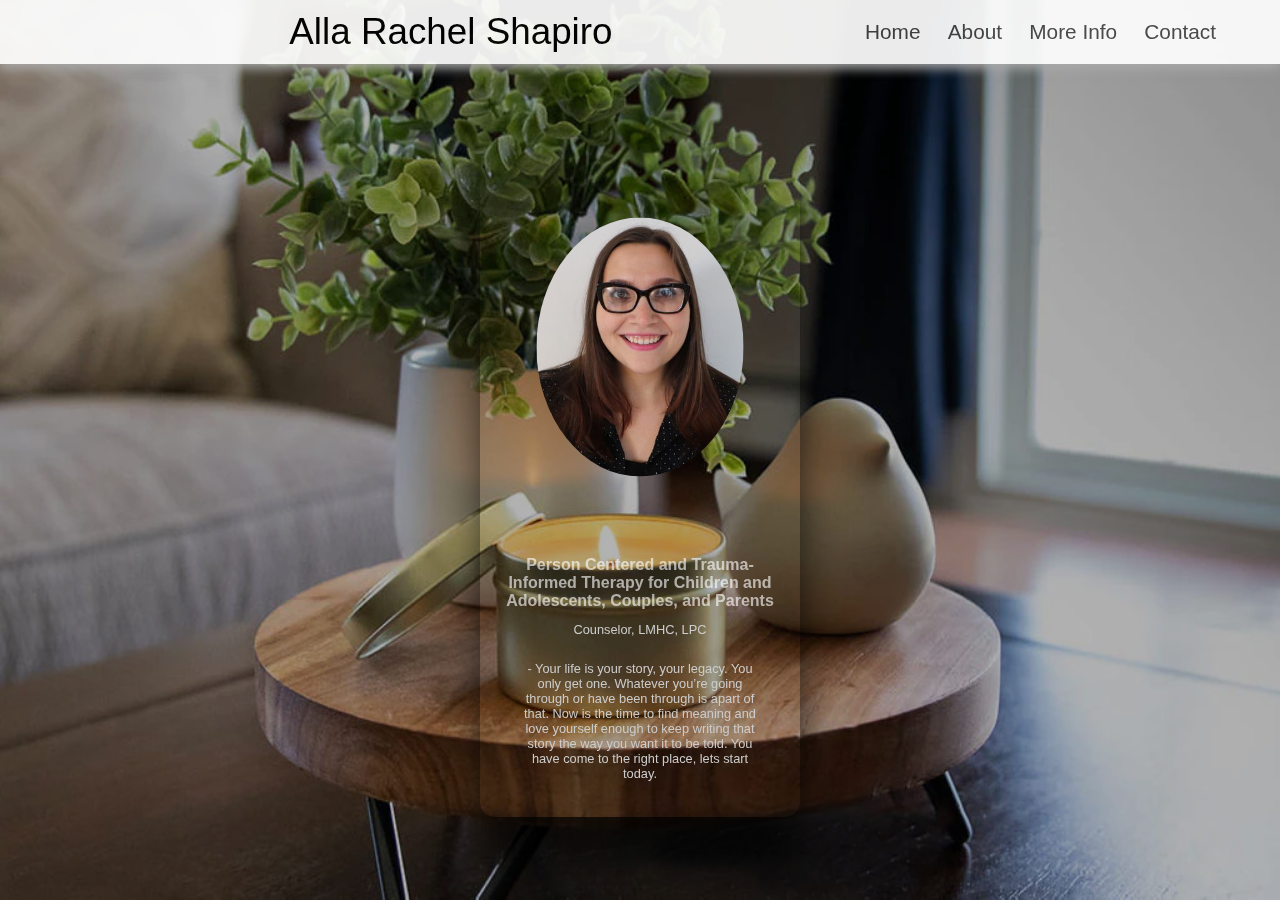
<file: index.html>
<!DOCTYPE html>
<html lang="en-US">
<head>
	<title>Alla Rachel Shapiro - Counselor, LMHC, LPC</title>

	<meta charset="UTF-8">
    <meta http-equiv="X-UA-Compatible" content="IE=edge">
    <meta name="viewport" content="width=device-width, initial-scale=1.0">

	<link rel="stylesheet" href="css/navbar.css">
	<link rel="stylesheet" href="css/home.css">
</head>
<body>
	<div class="bg">
		<img class="bg"
			 src="images/landing_page_background.jpeg"
			 alt="guide you through the challenges"
		>
	</div>

	<header class="header">
		<nav class="navbar">
    	    <div class="navbar-container container">
        	    <input type="checkbox" name="" id="">
            	<div class="hamburger-lines">
                	<span class="line line1"></span>
	                <span class="line line2"></span>
    	            <span class="line line3"></span>
        	    </div>
            	<ul class="menu-items">
	                <li><a href="index.html">Home</a></li>
    	            <li><a href="about.html">About</a></li>
					<li><a href="https://www.psychologytoday.com/us/therapists/alla-rachel-shapiro-brooklyn-ny/1117218">More Info</a></li>
					<li><a href="https://out.psychologytoday.com/us/profile/1117218/website-redirect">Contact</a></li>
    	        </ul>
				<h1 class="logo">Alla Rachel Shapiro<h1>
	        </div>
	    </nav>
    </header>
		<div class="center-container">
			<figure>
				<div class="face-pic">
				<img src="images/Alla.jpeg" alt="Alla Rachel Shapiro">
				</div>
				<figcaption>
          
					<h4>Person Centered and Trauma-Informed Therapy for Children and Adolescents, Couples, and Parents</h4>
          
					<p>Counselor, LMHC, LPC</p>
					<p>-  Your life is your story, your legacy. You only get one. Whatever you’re going through or have been through is apart of that. Now is the time to find meaning and love yourself enough to keep writing that story the way you want it to be told. You have come to the right place, lets start today.
				</figcaption>
			</figure>
		</div>
</body>
</html>
</file>
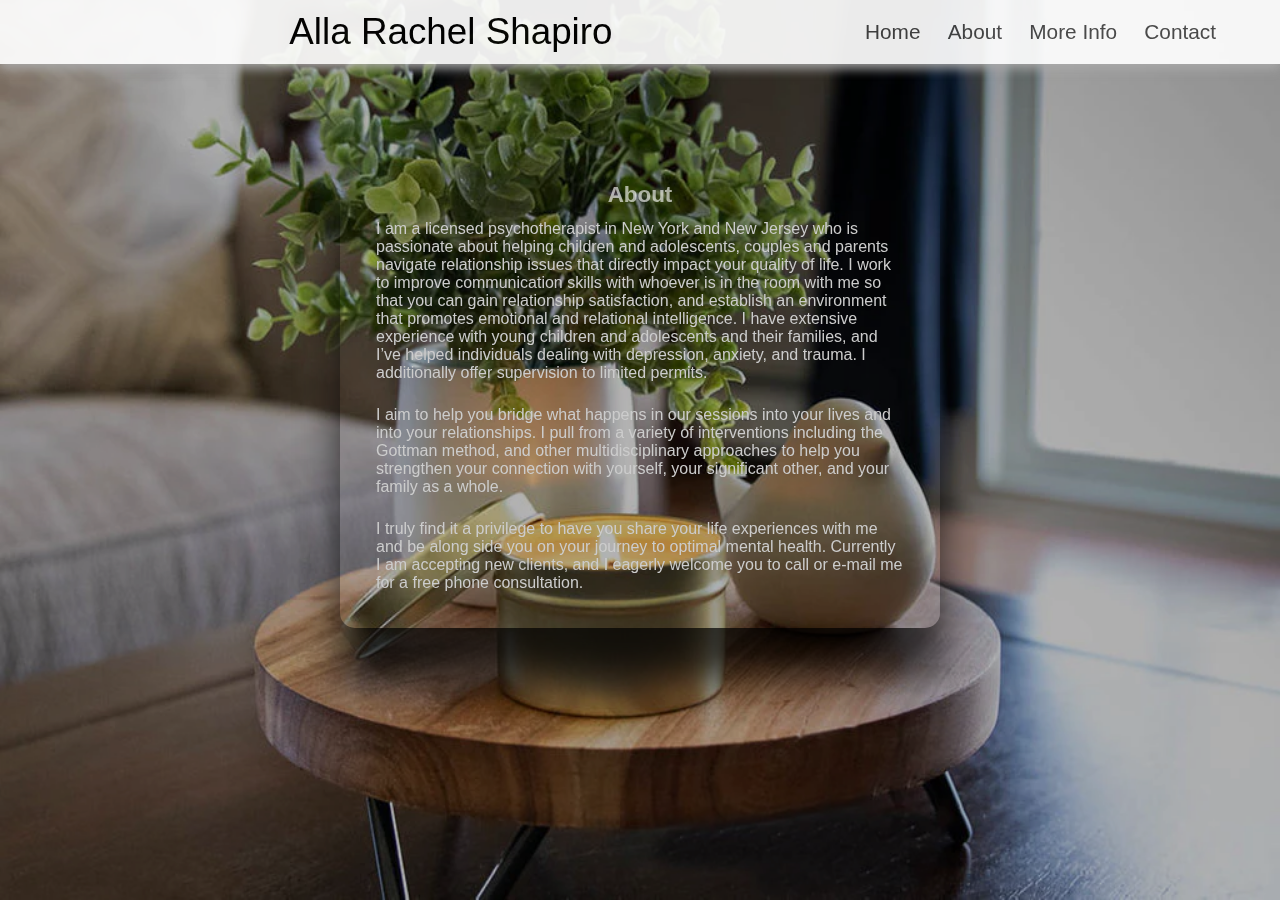
<file: about.html>
<!DOCTYPE html>
<html lang="en-US">
<head>
	<title>Alla Rachel Shapiro - Counselor, LMHC, LPC</title>

	<meta charset="UTF-8">
    <meta http-equiv="X-UA-Compatible" content="IE=edge">
    <meta name="viewport" content="width=device-width, initial-scale=1.0">

	<link rel="stylesheet" href="css/navbar.css">
	<link rel="stylesheet" href="css/about.css">
</head>
<body>
	<div class="bg">
		<img class="bg"
			 src="images/landing_page_background.jpeg"
			 alt="guide you through the challenges"
		>
	</div>

	<header class="header">
		<nav class="navbar">
    	    <div class="navbar-container container">
        	    <input type="checkbox" name="" id="">
            	<div class="hamburger-lines">
                	<span class="line line1"></span>
	                <span class="line line2"></span>
    	            <span class="line line3"></span>
        	    </div>
            	<ul class="menu-items">
	                <li><a href="index.html">Home</a></li>
    	            <li><a href="about.html">About</a></li>
					<li><a href="https://www.psychologytoday.com/us/therapists/alla-rachel-shapiro-brooklyn-ny/1117218" target="_blank">More Info</a></li>
					<li><a href="https://out.psychologytoday.com/us/profile/1117218/website-redirect" target="_blank">Contact</a></li>
    	        </ul>
				<h1 class="logo">Alla Rachel Shapiro<h1>
	        </div>
	    </nav>
    </header>
		<div class="center-container">
			<figure>
				<figcaption>
          
					<h4>About</h4>
          
					<p>I am a licensed psychotherapist in New York and New Jersey who is passionate about helping children and adolescents, couples and parents navigate relationship issues that directly impact your quality of life. I work to improve communication skills with whoever is in the room with me so that you can gain relationship satisfaction, and establish an environment that promotes emotional and relational intelligence. I have extensive experience with young children and adolescents and their families, and I’ve helped individuals dealing with depression, anxiety, and trauma. I additionally offer supervision to limited permits.
</p>
					<p>I aim to help you bridge what happens in our sessions into your lives and into your relationships. I pull from a variety of interventions including the Gottman method, and other multidisciplinary approaches to help you strengthen your connection with yourself, your significant other, and your family as a whole.
</p>
					<p>I truly find it a privilege to have you share your life experiences with me and be along side you on your journey to optimal mental health. Currently I am accepting new clients, and I eagerly welcome you to call or e-mail me for a free phone consultation.</p>
        
				</figcaption>
			</figure>
		</div>
</body>
</html>
</file>
<file: css/navbar.css>
*,
*::after,
*::before {
  box-sizing: border-box;
  padding: 0;
  margin: 0;
}

.navbar input[type="checkbox"],
.navbar .hamburger-lines {
  display: none;
}

.container {
  max-width: 1200px;
  width: 90%;
  margin: auto;
}

.navbar {
  box-shadow: 0px 5px 10px 0px #aaa;
  position: fixed;
  width: 100%;
  background: #fff;
  color: #000;
  opacity: .92;
  z-index: 100;
}

.navbar-container {
  display: flex;
  justify-content: space-between;
  height: 64px;
  align-items: center;
}

.menu-items {
  order: 2;
  display: flex;
}
.logo {
  order: 1;
  font-size: 2.3rem;
}

.menu-items li {
  list-style: none;
  margin-left: 1.7rem;
  font-size: 1.3rem;
}

.navbar a {
  color: #444;
  text-decoration: none;
  font-weight: 500;
  transition: color 0.3s ease-in-out;
}

.navbar a:hover {
  color: #117964;
}

@media (max-width: 768px) {
  .navbar {
    opacity: 0.95;
  }

  .navbar-container input[type="checkbox"],
  .navbar-container .hamburger-lines {
    display: block;
  }

  .navbar-container {
    display: block;
    position: relative;
    height: 64px;
  }

  .navbar-container input[type="checkbox"] {
    position: absolute;
    display: block;
    height: 32px;
    width: 30px;
    top: 20px;
    left: 20px;
    z-index: 5;
    opacity: 0;
    cursor: pointer;
  }

  .navbar-container .hamburger-lines {
    display: block;
    height: 28px;
    width: 35px;
    position: absolute;
    top: 20px;
    left: 20px;
    z-index: 2;
    display: flex;
    flex-direction: column;
    justify-content: space-between;
  }

  .navbar-container .hamburger-lines .line {
    display: block;
    height: 4px;
    width: 100%;
    border-radius: 10px;
    background: #333;
  }

  .navbar-container .hamburger-lines .line1 {
    transform-origin: 0% 0%;
    transition: transform 0.3s ease-in-out;
  }

  .navbar-container .hamburger-lines .line2 {
    transition: transform 0.2s ease-in-out;
  }

  .navbar-container .hamburger-lines .line3 {
    transform-origin: 0% 100%;
    transition: transform 0.3s ease-in-out;
  }

  .navbar .menu-items {
    padding-top: 100px;
    background: #fff;
    height: 100vh;
    max-width: 300px;
    transform: translate(-150%);
    display: flex;
    flex-direction: column;
    margin-left: -40px;
    padding-left: 40px;
    transition: transform 0.5s ease-in-out;
    box-shadow: 5px 0px 10px 0px #aaa;
    overflow: scroll;
  }

  .navbar .menu-items li {
    margin-bottom: 1.8rem;
    font-size: 1.1rem;
    font-weight: 500;
  }

  .logo {
    position: fixed;
    top: 15px;
    right: 15px;
    font-size: 1.8rem;
  }

  .navbar-container input[type="checkbox"]:checked ~ .menu-items {
    transform: translateX(0);
  }

  .navbar-container input[type="checkbox"]:checked ~ .hamburger-lines .line1 {
    transform: rotate(45deg);
  }

  .navbar-container input[type="checkbox"]:checked ~ .hamburger-lines .line2 {
    transform: scaleY(0);
  }

  .navbar-container input[type="checkbox"]:checked ~ .hamburger-lines .line3 {
    transform: rotate(-45deg);
  }
}

@media (max-width: 500px) {
  .navbar-container input[type="checkbox"]:checked ~ .logo {
    display: none;
  }
}
</file>
<file: css/home.css>
body {
  max-width: 100%;
  height: 100%;
  margin: 0 auto;
  font-family: Symbol, sans-serif;
  color: #ffffff9e;
}

.bg {
  position: fixed;
  top: 0%;
  left: 0%;
  width: 100%;
  height: 100%;
  z-index: -1;
  background-color: black;
}

.bg img {
  position: absolute;
  top: 0;
  left: 0;
  right: 0;
  bottom: 0;
  opacity: .7;
  margin: auto;
  min-width: 50%;
  min-height: 50%;
}

.center-wrap-banner{
  display:flex;
  justify-content:center;
  align-items:center;
  height:75vh;
}

.face-pic img{
  border-radius: 50%;
  transform:scale(0.7);
}

.center-container {
  padding-top: 150px;
  position: relative;
  margin: auto;
  top: 0;
  right: 0;
  bottom: 0;
  left: 0;
  width: 320px;
  height: 500px;
  border-radius: 3px;
}

/* Headings */
h1 {
  font-weight: normal;
  font-size: 3em;
  padding-bottom: 0;
  margin-bottom: 0;
}
h2 {
  color: #888;
  font-size: 2em;
  margin-top: 0;
}

/* Images with Captions */
figure {
  padding: 12px;
  box-shadow: 0 50px 40px rgba(0,0,0,.7);
  border-radius: 15px;
  width: 320px;
  float: left;
}
figure img {
  max-width: 100%;
  height: auto;
}
figcaption {
  margin: -4px 0 0;
  padding: 12px;
  text-align: center;
}
figcaption h4 {
  margin-top: 12px;
  margin-bottom: 0;
}
figcaption p {
  font-size: 0.8em;
  color: #ccc;
  padding: 12px;
}
</file>
<file: css/about.css>
body {
  max-width: 100%;
  height: 100%;
  margin: 0 auto;
  font-family: Symbol, sans-serif;
  color: #ffffff9e;
}

.bg {
  position: fixed;
  top: 0%;
  left: 0%;
  width: 100%;
  height: 100%;
  z-index: -1;
  background-color: black;
}

.bg img {
  position: absolute;
  top: 0;
  left: 0;
  right: 0;
  bottom: 0;
  opacity: .7;
  margin: auto;
  min-width: 50%;
  min-height: 50%;
}

.center-wrap-banner{
  display:flex;
  justify-content:center;
  align-items:center;
  height:75vh;
}

.face-pic img{
  border-radius: 50%;
  transform:scale(0.7);
}

.center-container {
  padding-top: 150px;
  position: relative;
  margin: auto;
  top: 0;
  right: 0;
  bottom: 0;
  left: 0;
  width: 600px;
  height: 500px;
  border-radius: 3px;
}

/* Headings */
h1 {
  font-weight: normal;
  font-size: 3em;
  padding-bottom: 0;
  margin-bottom: 0;
}
h2 {
  color: #888;
  font-size: 2em;
  margin-top: 0;
}

/* Images with Captions */
figure {
  padding: 12px;
  box-shadow: 0 50px 40px rgba(0,0,0,.7);
  border-radius: 15px;
  width: 600px;
  float: left;
}
figure img {
  max-width: 100%;
  height: auto;
}
figcaption {
  margin: -4px 0 0;
  padding: 12px;
  text-align: center;
}
figcaption h4 {
  margin-top: 12px;
  margin-bottom: 0;
  font-size: 1.4em;
}
figcaption p {
  font-size: 1em;
  color: #ccc;
  padding: 12px;
  text-align: left;
}
</file>
